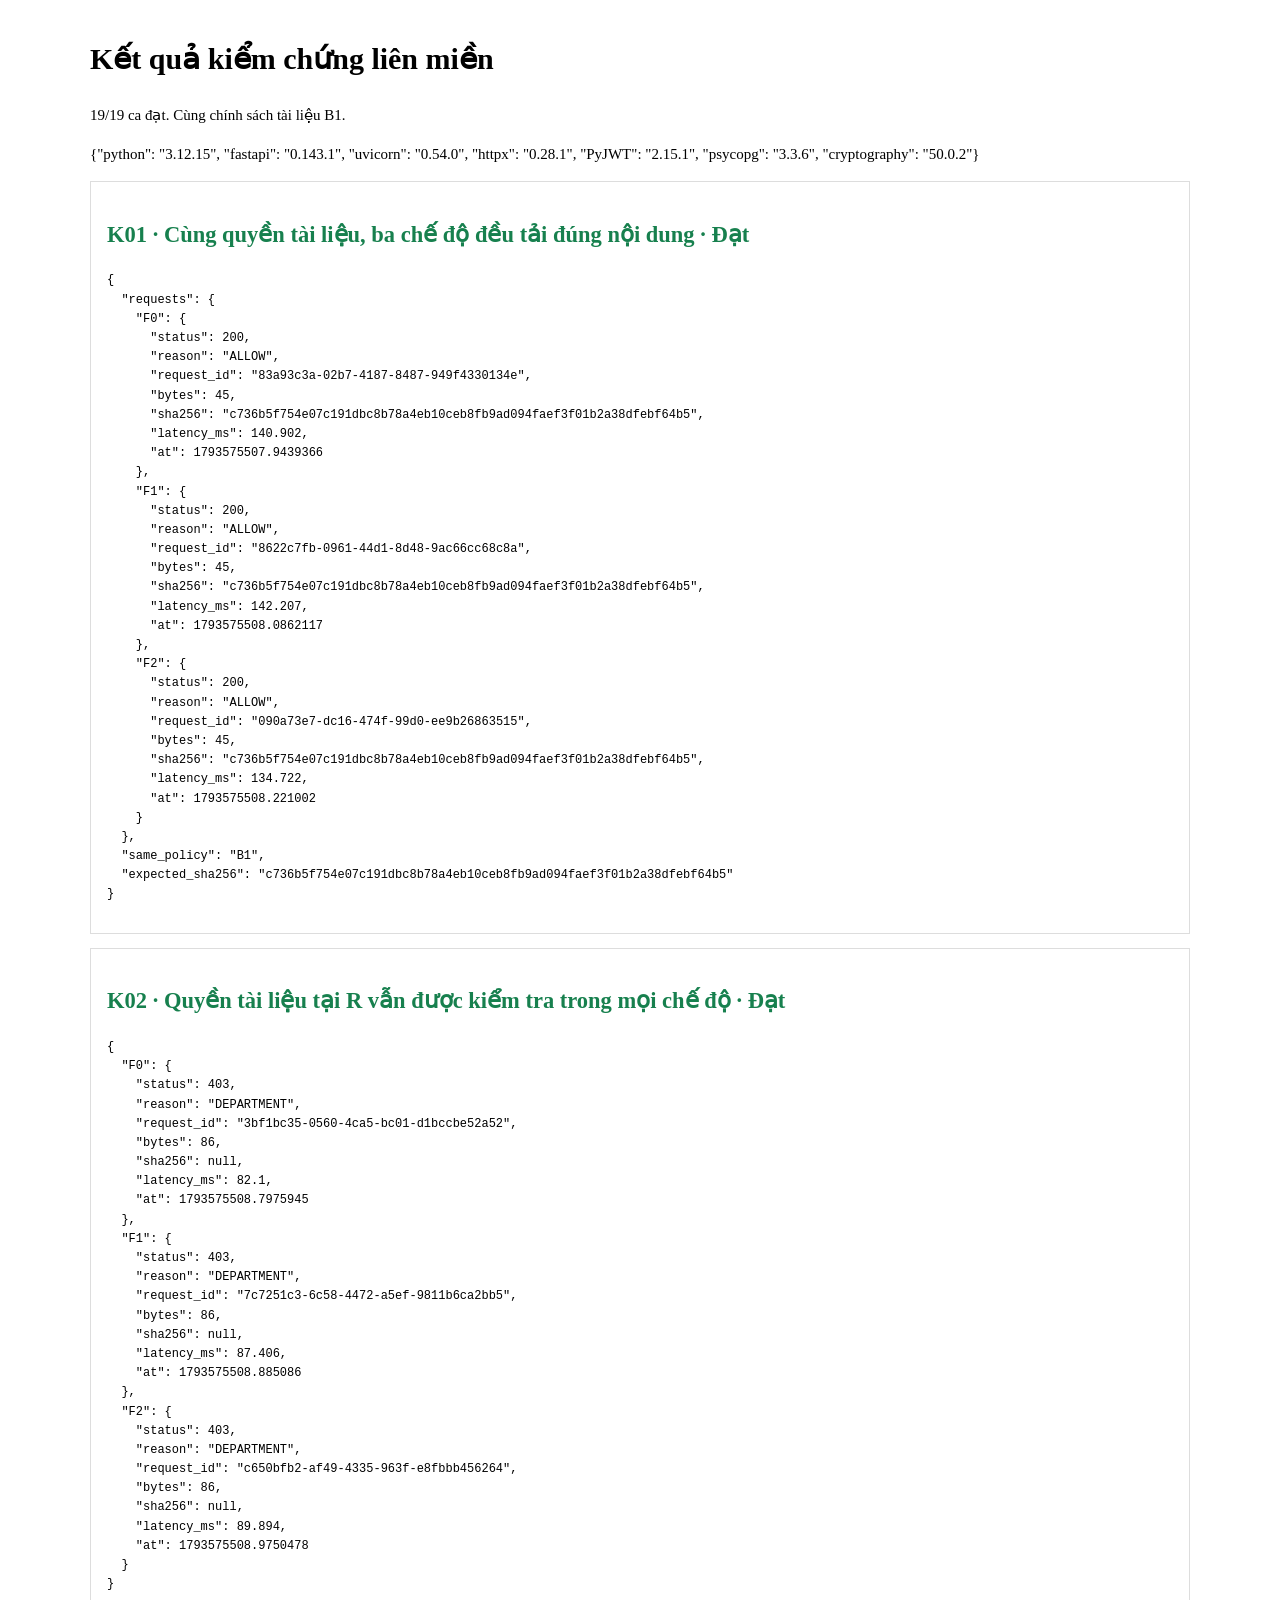
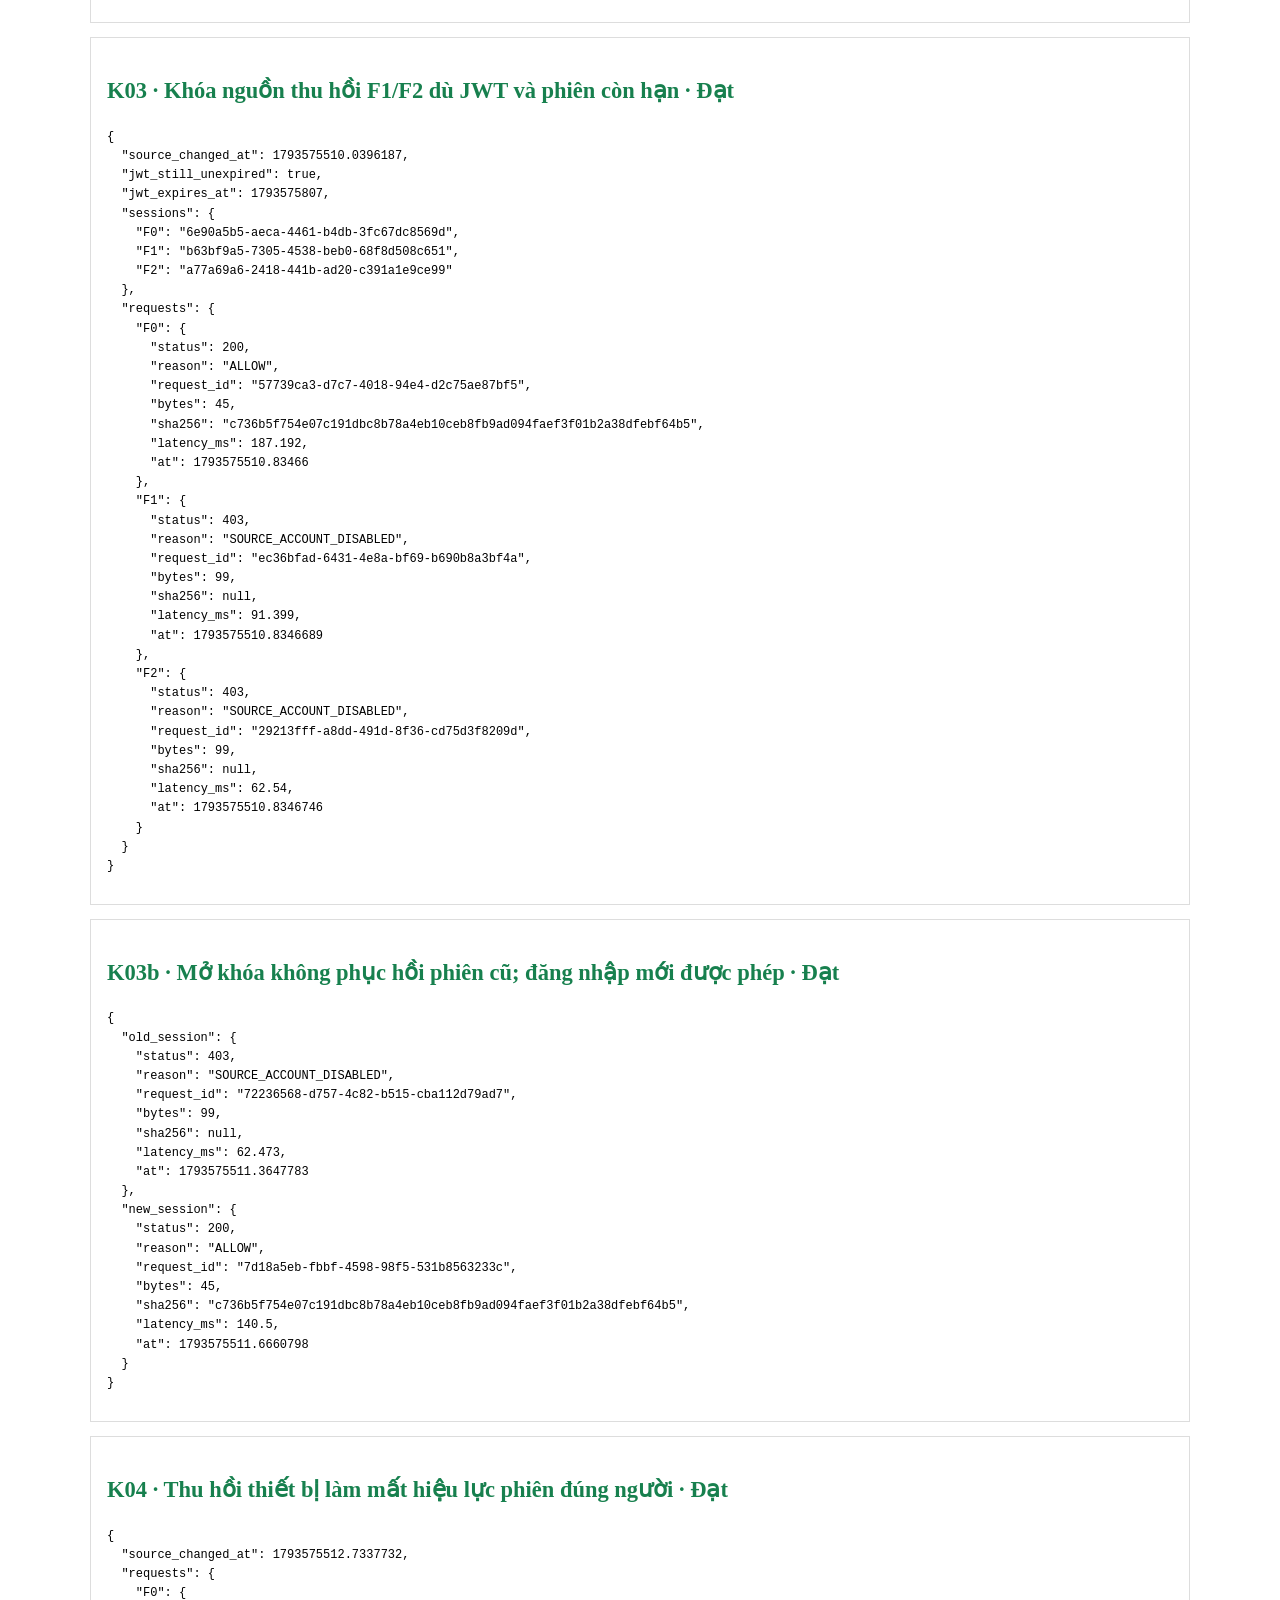
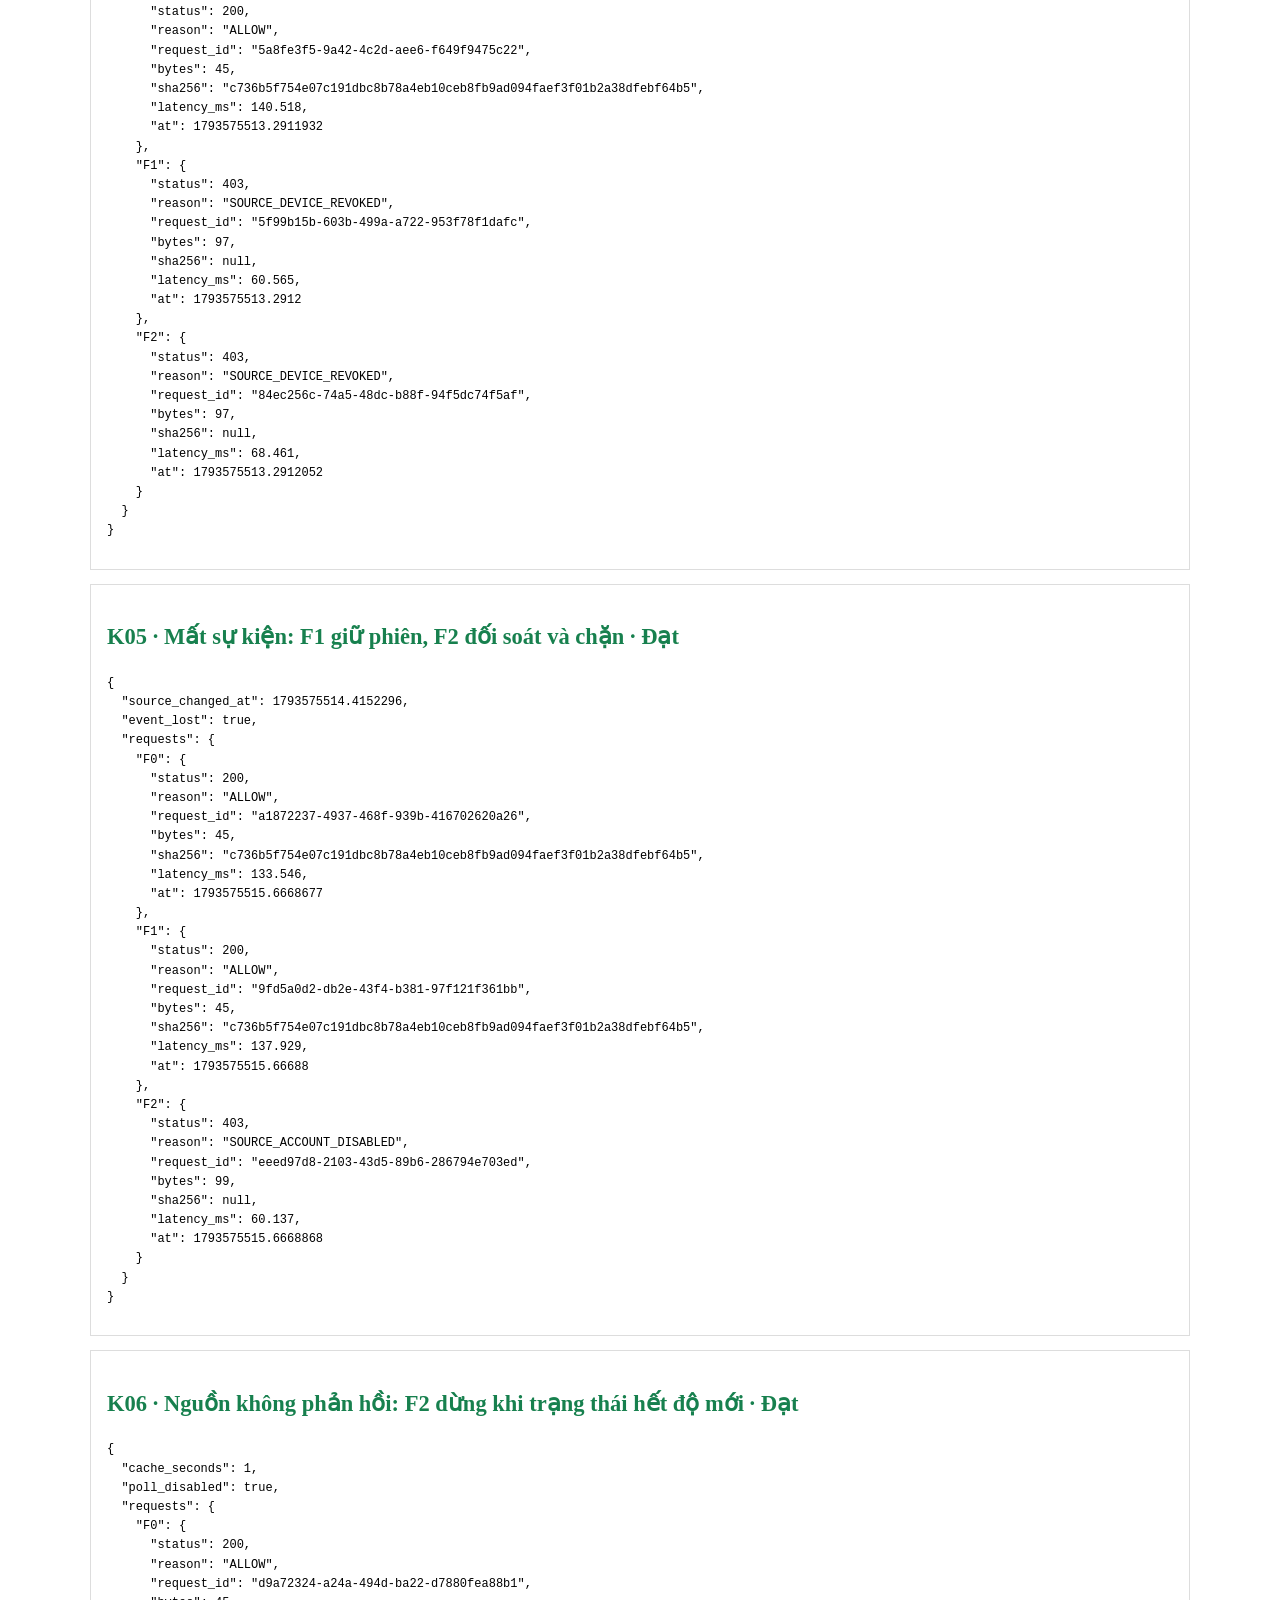
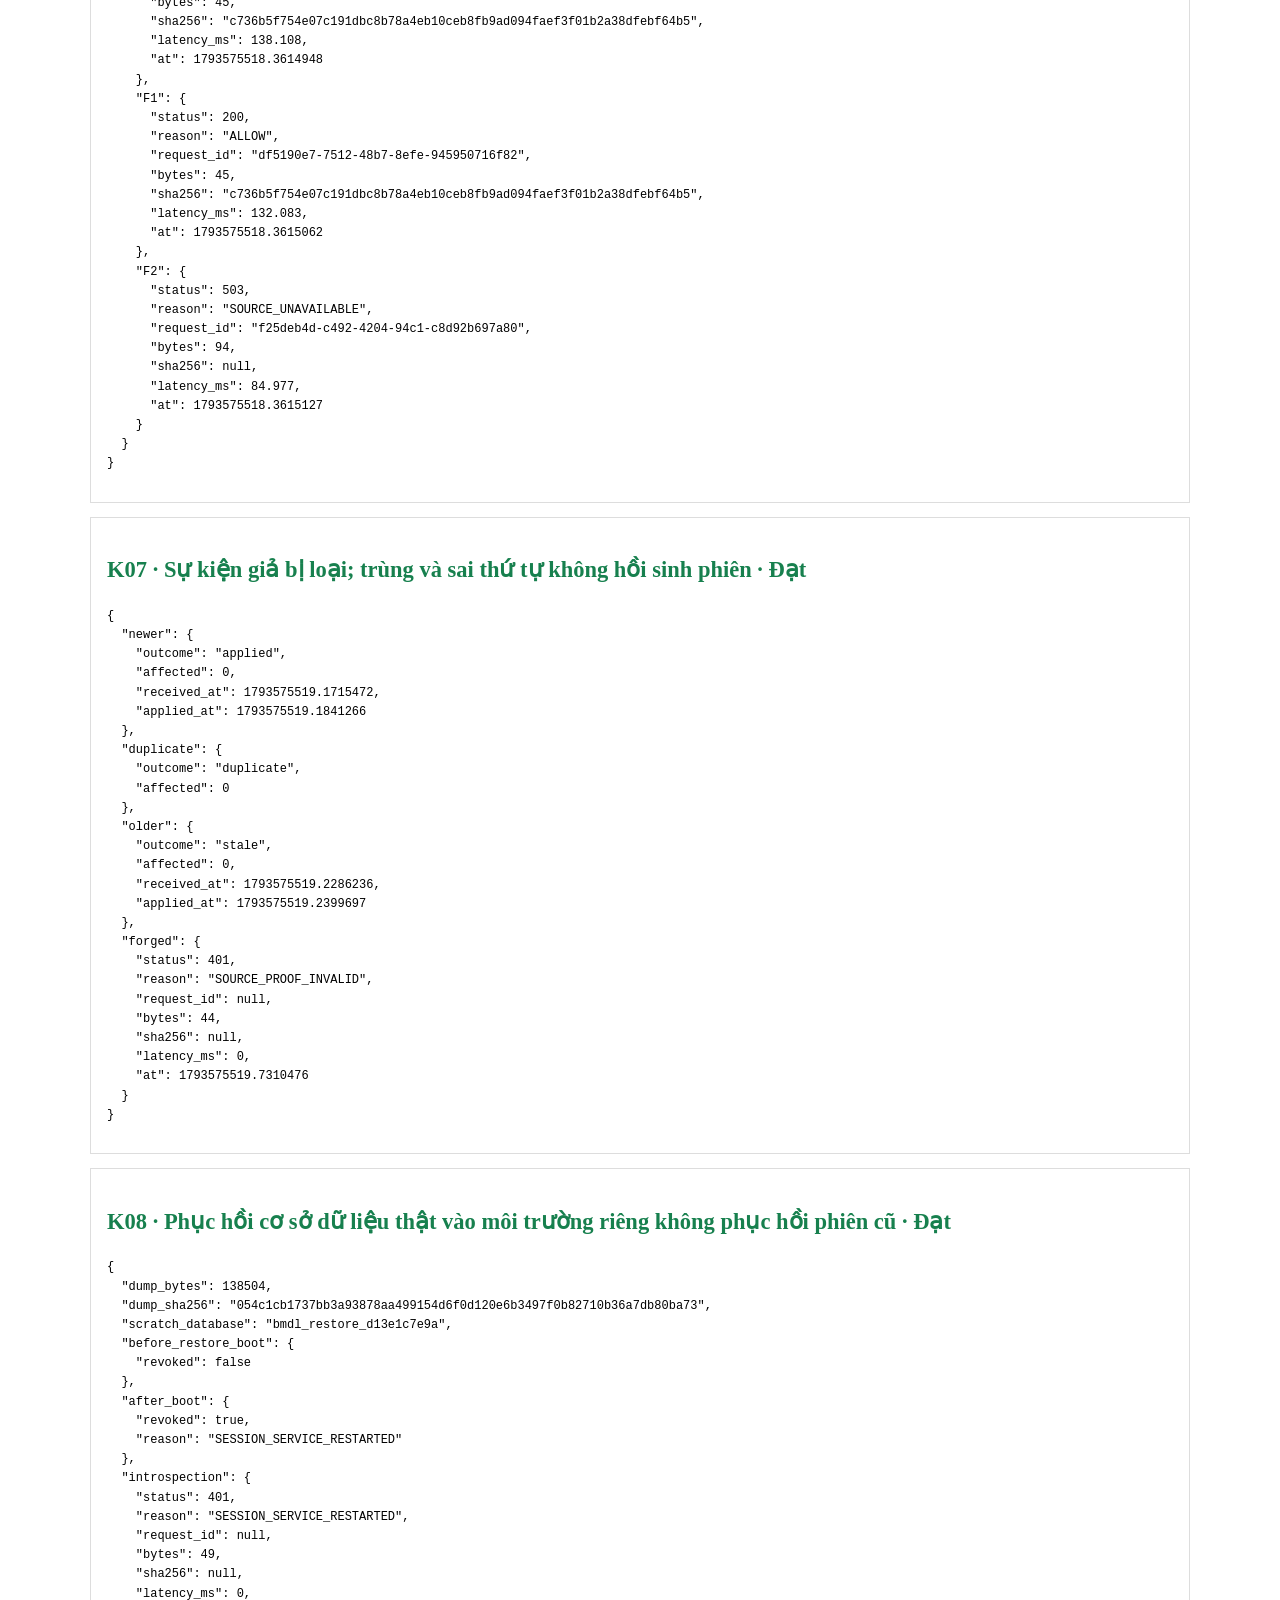
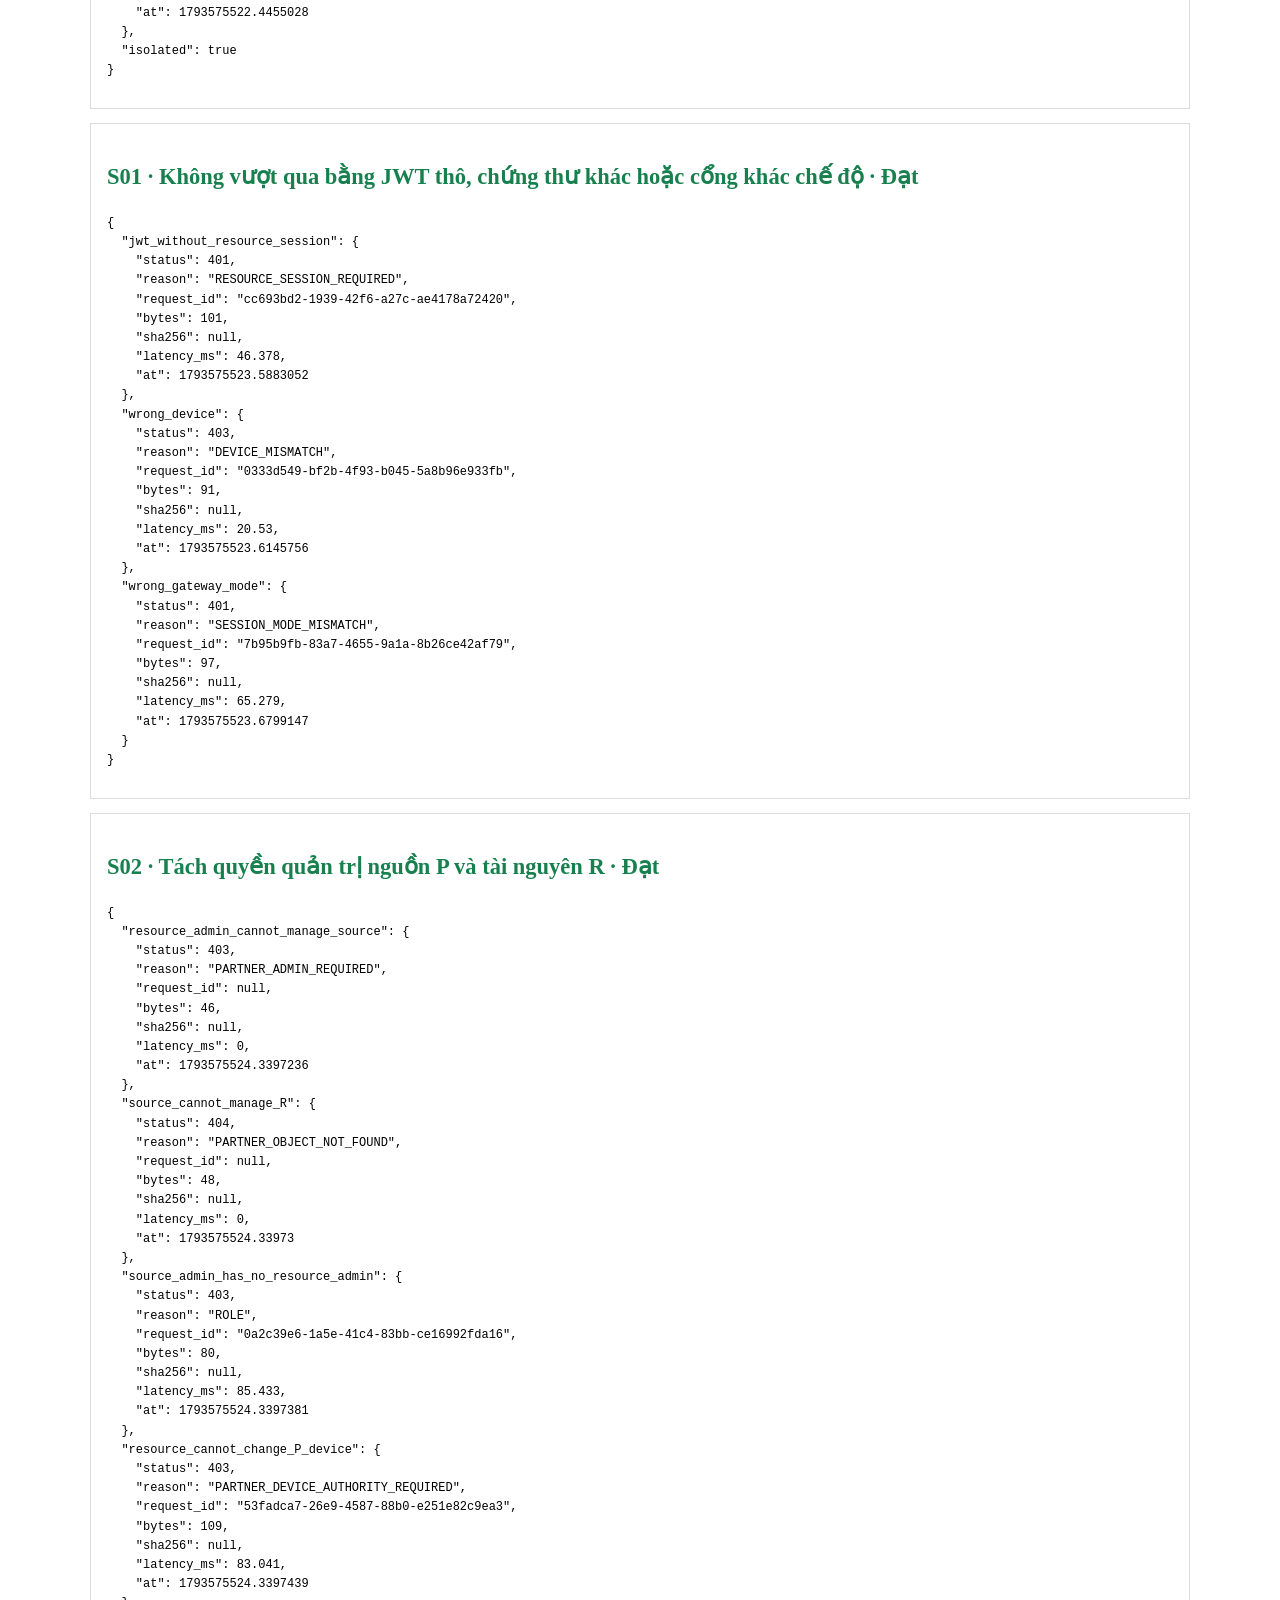
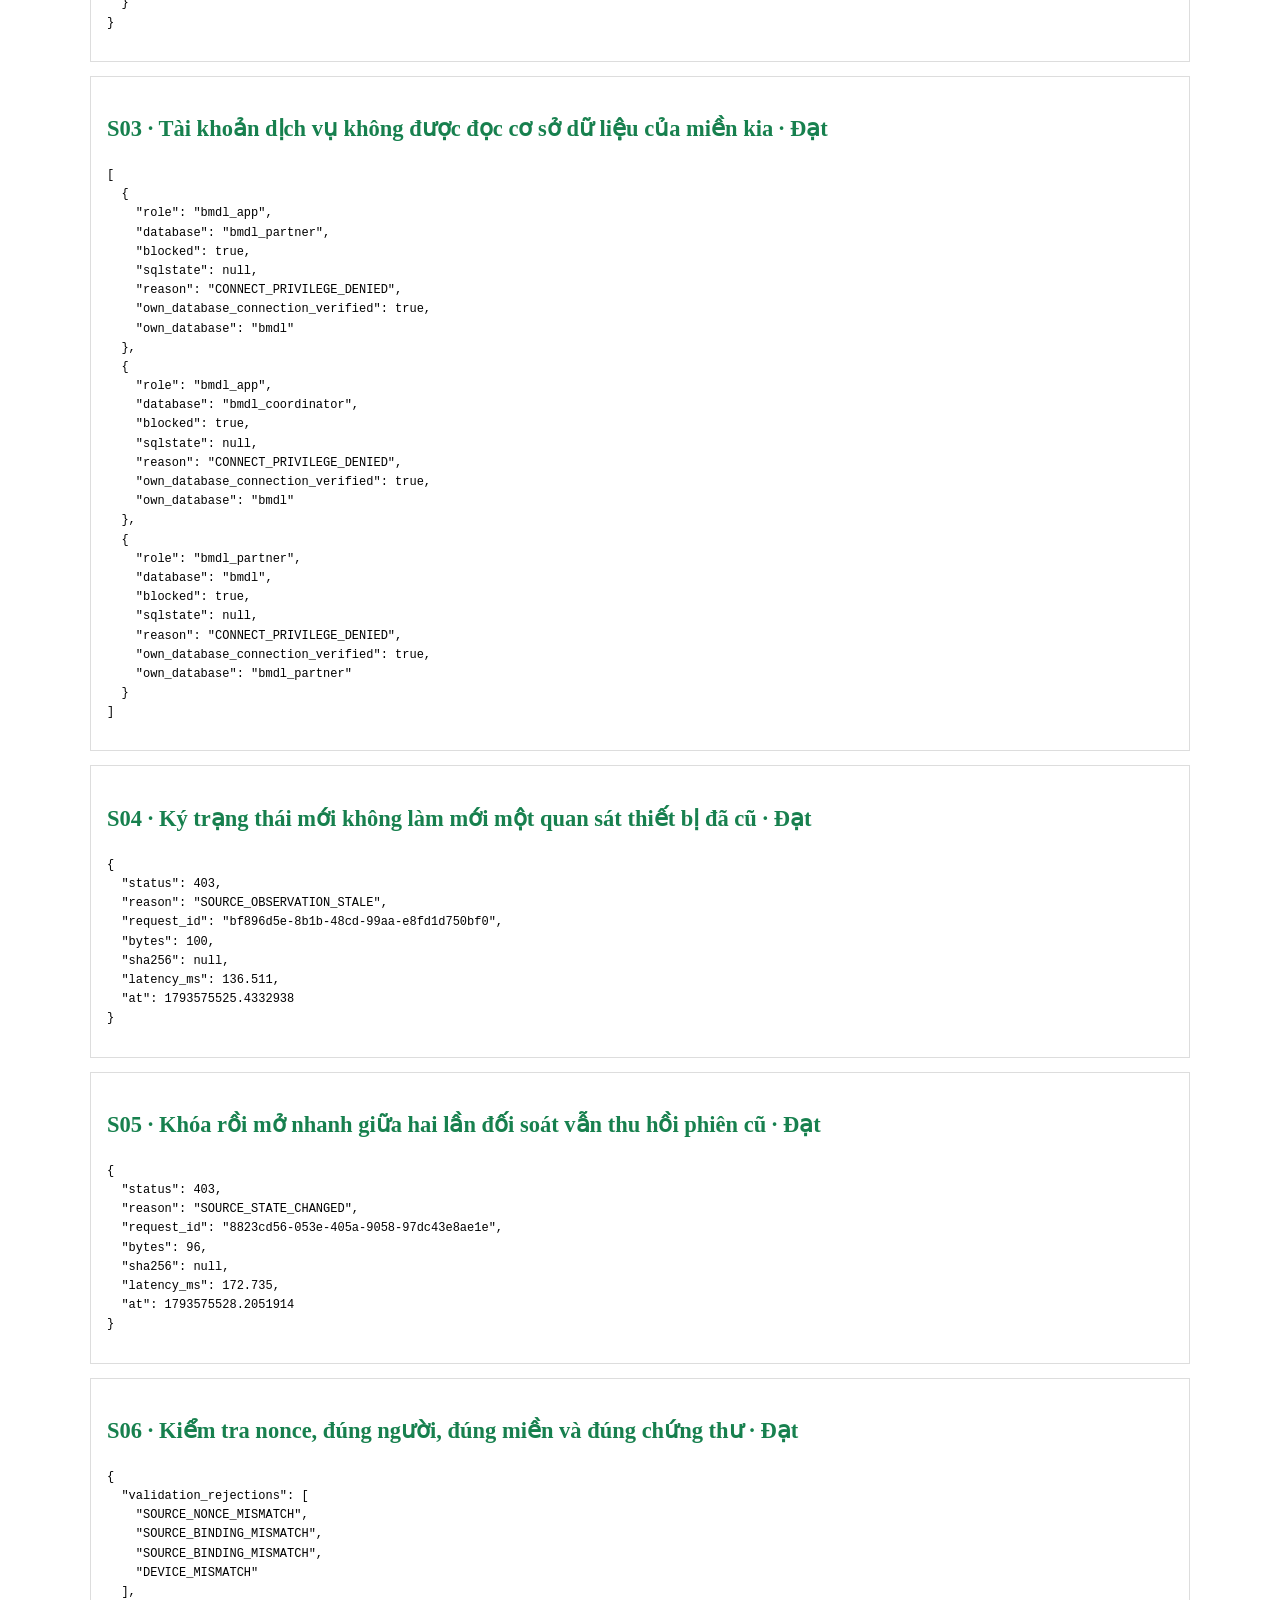
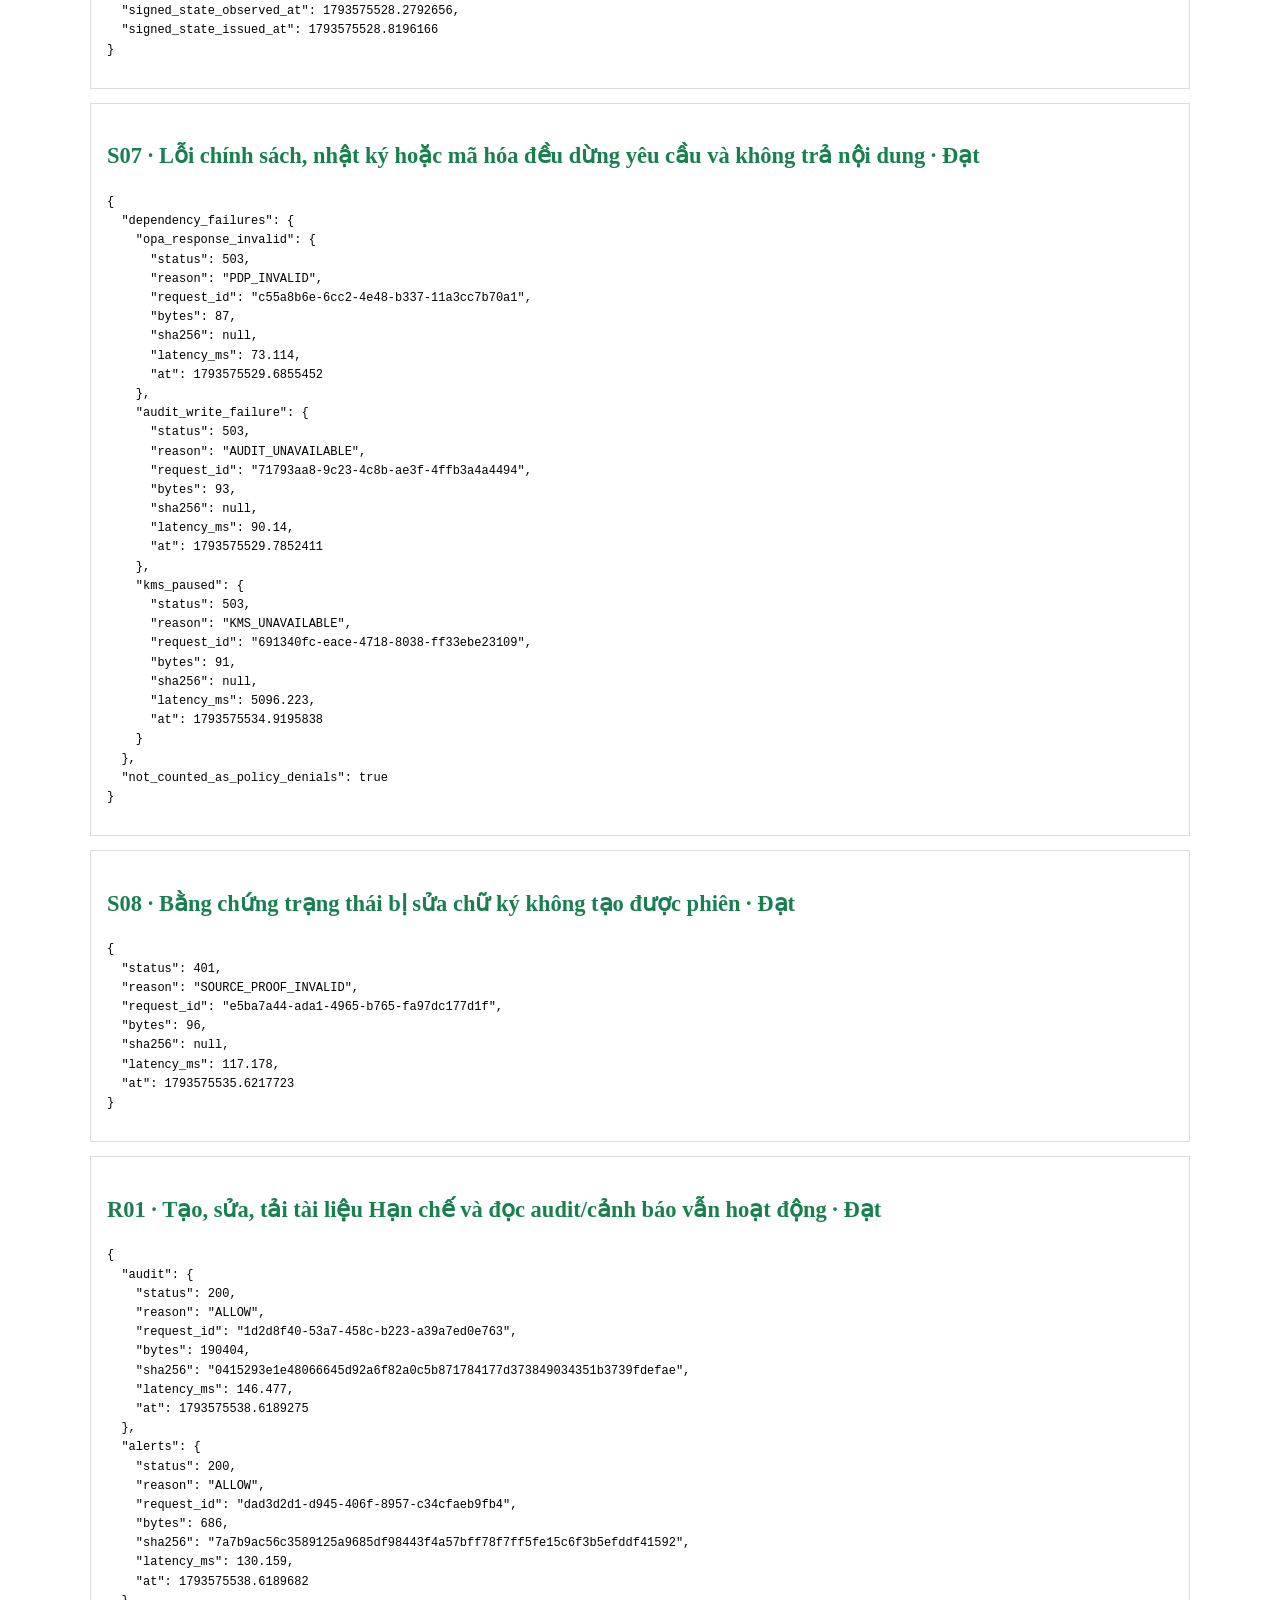
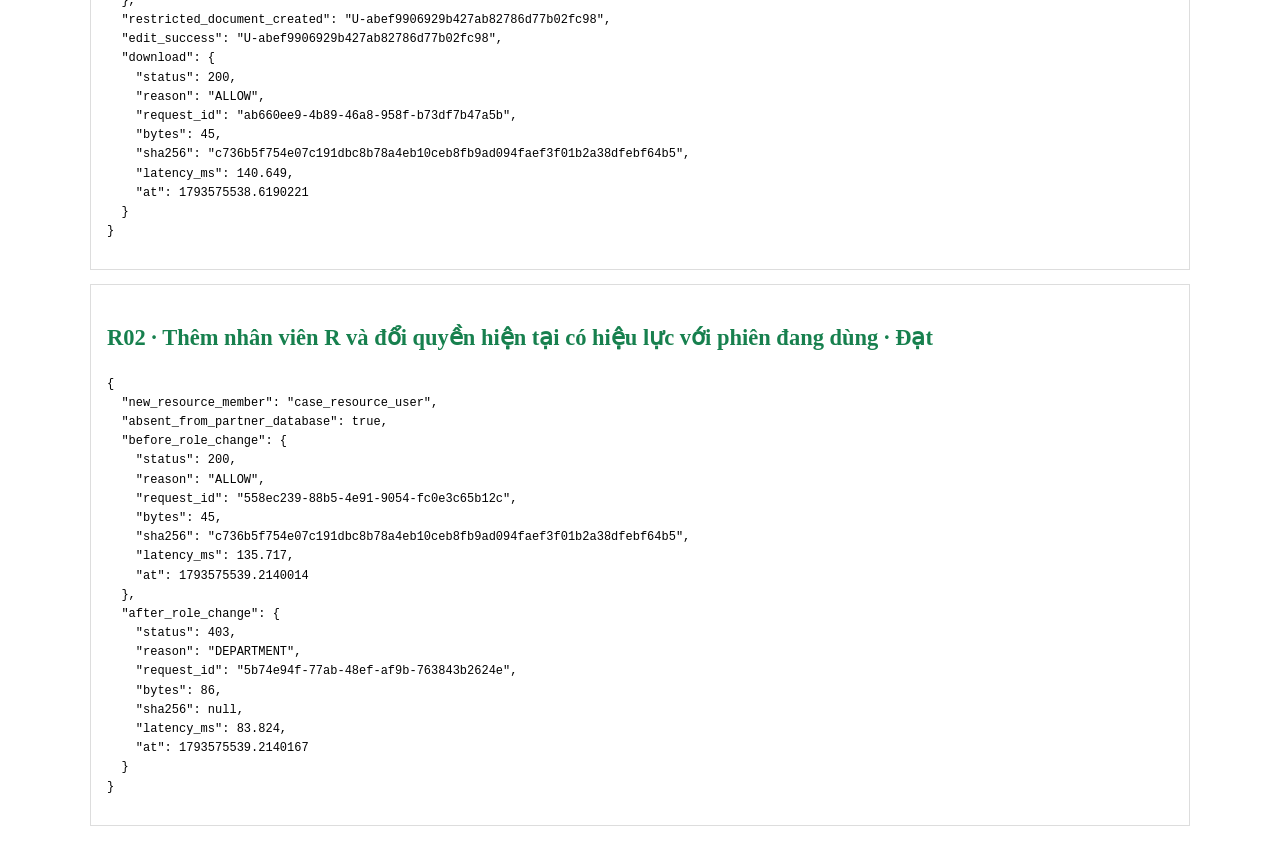
<file: results/federation-latest.html>
<!doctype html><meta charset="utf-8"><title>Kiểm chứng truy cập liên miền</title><style>body{font:15px Segoe UI;max-width:1100px;margin:35px auto;line-height:1.6}article{border:1px solid #ddd;padding:16px;margin:14px 0}pre{white-space:pre-wrap;overflow-wrap:anywhere;font-size:12px}.pass{color:#17804e}.fail{color:#ac3838}</style><h1>Kết quả kiểm chứng liên miền</h1><p>19/19 ca đạt. Cùng chính sách tài liệu B1.</p><p>{&quot;python&quot;: &quot;3.12.15&quot;, &quot;fastapi&quot;: &quot;0.143.1&quot;, &quot;uvicorn&quot;: &quot;0.54.0&quot;, &quot;httpx&quot;: &quot;0.28.1&quot;, &quot;PyJWT&quot;: &quot;2.15.1&quot;, &quot;psycopg&quot;: &quot;3.3.6&quot;, &quot;cryptography&quot;: &quot;50.0.2&quot;}</p><article><h2 class="pass">K01 · Cùng quyền tài liệu, ba chế độ đều tải đúng nội dung · Đạt</h2><pre>{
  &quot;requests&quot;: {
    &quot;F0&quot;: {
      &quot;status&quot;: 200,
      &quot;reason&quot;: &quot;ALLOW&quot;,
      &quot;request_id&quot;: &quot;83a93c3a-02b7-4187-8487-949f4330134e&quot;,
      &quot;bytes&quot;: 45,
      &quot;sha256&quot;: &quot;c736b5f754e07c191dbc8b78a4eb10ceb8fb9ad094faef3f01b2a38dfebf64b5&quot;,
      &quot;latency_ms&quot;: 140.902,
      &quot;at&quot;: 1793575507.9439366
    },
    &quot;F1&quot;: {
      &quot;status&quot;: 200,
      &quot;reason&quot;: &quot;ALLOW&quot;,
      &quot;request_id&quot;: &quot;8622c7fb-0961-44d1-8d48-9ac66cc68c8a&quot;,
      &quot;bytes&quot;: 45,
      &quot;sha256&quot;: &quot;c736b5f754e07c191dbc8b78a4eb10ceb8fb9ad094faef3f01b2a38dfebf64b5&quot;,
      &quot;latency_ms&quot;: 142.207,
      &quot;at&quot;: 1793575508.0862117
    },
    &quot;F2&quot;: {
      &quot;status&quot;: 200,
      &quot;reason&quot;: &quot;ALLOW&quot;,
      &quot;request_id&quot;: &quot;090a73e7-dc16-474f-99d0-ee9b26863515&quot;,
      &quot;bytes&quot;: 45,
      &quot;sha256&quot;: &quot;c736b5f754e07c191dbc8b78a4eb10ceb8fb9ad094faef3f01b2a38dfebf64b5&quot;,
      &quot;latency_ms&quot;: 134.722,
      &quot;at&quot;: 1793575508.221002
    }
  },
  &quot;same_policy&quot;: &quot;B1&quot;,
  &quot;expected_sha256&quot;: &quot;c736b5f754e07c191dbc8b78a4eb10ceb8fb9ad094faef3f01b2a38dfebf64b5&quot;
}</pre></article><article><h2 class="pass">K02 · Quyền tài liệu tại R vẫn được kiểm tra trong mọi chế độ · Đạt</h2><pre>{
  &quot;F0&quot;: {
    &quot;status&quot;: 403,
    &quot;reason&quot;: &quot;DEPARTMENT&quot;,
    &quot;request_id&quot;: &quot;3bf1bc35-0560-4ca5-bc01-d1bccbe52a52&quot;,
    &quot;bytes&quot;: 86,
    &quot;sha256&quot;: null,
    &quot;latency_ms&quot;: 82.1,
    &quot;at&quot;: 1793575508.7975945
  },
  &quot;F1&quot;: {
    &quot;status&quot;: 403,
    &quot;reason&quot;: &quot;DEPARTMENT&quot;,
    &quot;request_id&quot;: &quot;7c7251c3-6c58-4472-a5ef-9811b6ca2bb5&quot;,
    &quot;bytes&quot;: 86,
    &quot;sha256&quot;: null,
    &quot;latency_ms&quot;: 87.406,
    &quot;at&quot;: 1793575508.885086
  },
  &quot;F2&quot;: {
    &quot;status&quot;: 403,
    &quot;reason&quot;: &quot;DEPARTMENT&quot;,
    &quot;request_id&quot;: &quot;c650bfb2-af49-4335-963f-e8fbbb456264&quot;,
    &quot;bytes&quot;: 86,
    &quot;sha256&quot;: null,
    &quot;latency_ms&quot;: 89.894,
    &quot;at&quot;: 1793575508.9750478
  }
}</pre></article><article><h2 class="pass">K03 · Khóa nguồn thu hồi F1/F2 dù JWT và phiên còn hạn · Đạt</h2><pre>{
  &quot;source_changed_at&quot;: 1793575510.0396187,
  &quot;jwt_still_unexpired&quot;: true,
  &quot;jwt_expires_at&quot;: 1793575807,
  &quot;sessions&quot;: {
    &quot;F0&quot;: &quot;6e90a5b5-aeca-4461-b4db-3fc67dc8569d&quot;,
    &quot;F1&quot;: &quot;b63bf9a5-7305-4538-beb0-68f8d508c651&quot;,
    &quot;F2&quot;: &quot;a77a69a6-2418-441b-ad20-c391a1e9ce99&quot;
  },
  &quot;requests&quot;: {
    &quot;F0&quot;: {
      &quot;status&quot;: 200,
      &quot;reason&quot;: &quot;ALLOW&quot;,
      &quot;request_id&quot;: &quot;57739ca3-d7c7-4018-94e4-d2c75ae87bf5&quot;,
      &quot;bytes&quot;: 45,
      &quot;sha256&quot;: &quot;c736b5f754e07c191dbc8b78a4eb10ceb8fb9ad094faef3f01b2a38dfebf64b5&quot;,
      &quot;latency_ms&quot;: 187.192,
      &quot;at&quot;: 1793575510.83466
    },
    &quot;F1&quot;: {
      &quot;status&quot;: 403,
      &quot;reason&quot;: &quot;SOURCE_ACCOUNT_DISABLED&quot;,
      &quot;request_id&quot;: &quot;ec36bfad-6431-4e8a-bf69-b690b8a3bf4a&quot;,
      &quot;bytes&quot;: 99,
      &quot;sha256&quot;: null,
      &quot;latency_ms&quot;: 91.399,
      &quot;at&quot;: 1793575510.8346689
    },
    &quot;F2&quot;: {
      &quot;status&quot;: 403,
      &quot;reason&quot;: &quot;SOURCE_ACCOUNT_DISABLED&quot;,
      &quot;request_id&quot;: &quot;29213fff-a8dd-491d-8f36-cd75d3f8209d&quot;,
      &quot;bytes&quot;: 99,
      &quot;sha256&quot;: null,
      &quot;latency_ms&quot;: 62.54,
      &quot;at&quot;: 1793575510.8346746
    }
  }
}</pre></article><article><h2 class="pass">K03b · Mở khóa không phục hồi phiên cũ; đăng nhập mới được phép · Đạt</h2><pre>{
  &quot;old_session&quot;: {
    &quot;status&quot;: 403,
    &quot;reason&quot;: &quot;SOURCE_ACCOUNT_DISABLED&quot;,
    &quot;request_id&quot;: &quot;72236568-d757-4c82-b515-cba112d79ad7&quot;,
    &quot;bytes&quot;: 99,
    &quot;sha256&quot;: null,
    &quot;latency_ms&quot;: 62.473,
    &quot;at&quot;: 1793575511.3647783
  },
  &quot;new_session&quot;: {
    &quot;status&quot;: 200,
    &quot;reason&quot;: &quot;ALLOW&quot;,
    &quot;request_id&quot;: &quot;7d18a5eb-fbbf-4598-98f5-531b8563233c&quot;,
    &quot;bytes&quot;: 45,
    &quot;sha256&quot;: &quot;c736b5f754e07c191dbc8b78a4eb10ceb8fb9ad094faef3f01b2a38dfebf64b5&quot;,
    &quot;latency_ms&quot;: 140.5,
    &quot;at&quot;: 1793575511.6660798
  }
}</pre></article><article><h2 class="pass">K04 · Thu hồi thiết bị làm mất hiệu lực phiên đúng người · Đạt</h2><pre>{
  &quot;source_changed_at&quot;: 1793575512.7337732,
  &quot;requests&quot;: {
    &quot;F0&quot;: {
      &quot;status&quot;: 200,
      &quot;reason&quot;: &quot;ALLOW&quot;,
      &quot;request_id&quot;: &quot;5a8fe3f5-9a42-4c2d-aee6-f649f9475c22&quot;,
      &quot;bytes&quot;: 45,
      &quot;sha256&quot;: &quot;c736b5f754e07c191dbc8b78a4eb10ceb8fb9ad094faef3f01b2a38dfebf64b5&quot;,
      &quot;latency_ms&quot;: 140.518,
      &quot;at&quot;: 1793575513.2911932
    },
    &quot;F1&quot;: {
      &quot;status&quot;: 403,
      &quot;reason&quot;: &quot;SOURCE_DEVICE_REVOKED&quot;,
      &quot;request_id&quot;: &quot;5f99b15b-603b-499a-a722-953f78f1dafc&quot;,
      &quot;bytes&quot;: 97,
      &quot;sha256&quot;: null,
      &quot;latency_ms&quot;: 60.565,
      &quot;at&quot;: 1793575513.2912
    },
    &quot;F2&quot;: {
      &quot;status&quot;: 403,
      &quot;reason&quot;: &quot;SOURCE_DEVICE_REVOKED&quot;,
      &quot;request_id&quot;: &quot;84ec256c-74a5-48dc-b88f-94f5dc74f5af&quot;,
      &quot;bytes&quot;: 97,
      &quot;sha256&quot;: null,
      &quot;latency_ms&quot;: 68.461,
      &quot;at&quot;: 1793575513.2912052
    }
  }
}</pre></article><article><h2 class="pass">K05 · Mất sự kiện: F1 giữ phiên, F2 đối soát và chặn · Đạt</h2><pre>{
  &quot;source_changed_at&quot;: 1793575514.4152296,
  &quot;event_lost&quot;: true,
  &quot;requests&quot;: {
    &quot;F0&quot;: {
      &quot;status&quot;: 200,
      &quot;reason&quot;: &quot;ALLOW&quot;,
      &quot;request_id&quot;: &quot;a1872237-4937-468f-939b-416702620a26&quot;,
      &quot;bytes&quot;: 45,
      &quot;sha256&quot;: &quot;c736b5f754e07c191dbc8b78a4eb10ceb8fb9ad094faef3f01b2a38dfebf64b5&quot;,
      &quot;latency_ms&quot;: 133.546,
      &quot;at&quot;: 1793575515.6668677
    },
    &quot;F1&quot;: {
      &quot;status&quot;: 200,
      &quot;reason&quot;: &quot;ALLOW&quot;,
      &quot;request_id&quot;: &quot;9fd5a0d2-db2e-43f4-b381-97f121f361bb&quot;,
      &quot;bytes&quot;: 45,
      &quot;sha256&quot;: &quot;c736b5f754e07c191dbc8b78a4eb10ceb8fb9ad094faef3f01b2a38dfebf64b5&quot;,
      &quot;latency_ms&quot;: 137.929,
      &quot;at&quot;: 1793575515.66688
    },
    &quot;F2&quot;: {
      &quot;status&quot;: 403,
      &quot;reason&quot;: &quot;SOURCE_ACCOUNT_DISABLED&quot;,
      &quot;request_id&quot;: &quot;eeed97d8-2103-43d5-89b6-286794e703ed&quot;,
      &quot;bytes&quot;: 99,
      &quot;sha256&quot;: null,
      &quot;latency_ms&quot;: 60.137,
      &quot;at&quot;: 1793575515.6668868
    }
  }
}</pre></article><article><h2 class="pass">K06 · Nguồn không phản hồi: F2 dừng khi trạng thái hết độ mới · Đạt</h2><pre>{
  &quot;cache_seconds&quot;: 1,
  &quot;poll_disabled&quot;: true,
  &quot;requests&quot;: {
    &quot;F0&quot;: {
      &quot;status&quot;: 200,
      &quot;reason&quot;: &quot;ALLOW&quot;,
      &quot;request_id&quot;: &quot;d9a72324-a24a-494d-ba22-d7880fea88b1&quot;,
      &quot;bytes&quot;: 45,
      &quot;sha256&quot;: &quot;c736b5f754e07c191dbc8b78a4eb10ceb8fb9ad094faef3f01b2a38dfebf64b5&quot;,
      &quot;latency_ms&quot;: 138.108,
      &quot;at&quot;: 1793575518.3614948
    },
    &quot;F1&quot;: {
      &quot;status&quot;: 200,
      &quot;reason&quot;: &quot;ALLOW&quot;,
      &quot;request_id&quot;: &quot;df5190e7-7512-48b7-8efe-945950716f82&quot;,
      &quot;bytes&quot;: 45,
      &quot;sha256&quot;: &quot;c736b5f754e07c191dbc8b78a4eb10ceb8fb9ad094faef3f01b2a38dfebf64b5&quot;,
      &quot;latency_ms&quot;: 132.083,
      &quot;at&quot;: 1793575518.3615062
    },
    &quot;F2&quot;: {
      &quot;status&quot;: 503,
      &quot;reason&quot;: &quot;SOURCE_UNAVAILABLE&quot;,
      &quot;request_id&quot;: &quot;f25deb4d-c492-4204-94c1-c8d92b697a80&quot;,
      &quot;bytes&quot;: 94,
      &quot;sha256&quot;: null,
      &quot;latency_ms&quot;: 84.977,
      &quot;at&quot;: 1793575518.3615127
    }
  }
}</pre></article><article><h2 class="pass">K07 · Sự kiện giả bị loại; trùng và sai thứ tự không hồi sinh phiên · Đạt</h2><pre>{
  &quot;newer&quot;: {
    &quot;outcome&quot;: &quot;applied&quot;,
    &quot;affected&quot;: 0,
    &quot;received_at&quot;: 1793575519.1715472,
    &quot;applied_at&quot;: 1793575519.1841266
  },
  &quot;duplicate&quot;: {
    &quot;outcome&quot;: &quot;duplicate&quot;,
    &quot;affected&quot;: 0
  },
  &quot;older&quot;: {
    &quot;outcome&quot;: &quot;stale&quot;,
    &quot;affected&quot;: 0,
    &quot;received_at&quot;: 1793575519.2286236,
    &quot;applied_at&quot;: 1793575519.2399697
  },
  &quot;forged&quot;: {
    &quot;status&quot;: 401,
    &quot;reason&quot;: &quot;SOURCE_PROOF_INVALID&quot;,
    &quot;request_id&quot;: null,
    &quot;bytes&quot;: 44,
    &quot;sha256&quot;: null,
    &quot;latency_ms&quot;: 0,
    &quot;at&quot;: 1793575519.7310476
  }
}</pre></article><article><h2 class="pass">K08 · Phục hồi cơ sở dữ liệu thật vào môi trường riêng không phục hồi phiên cũ · Đạt</h2><pre>{
  &quot;dump_bytes&quot;: 138504,
  &quot;dump_sha256&quot;: &quot;054c1cb1737bb3a93878aa499154d6f0d120e6b3497f0b82710b36a7db80ba73&quot;,
  &quot;scratch_database&quot;: &quot;bmdl_restore_d13e1c7e9a&quot;,
  &quot;before_restore_boot&quot;: {
    &quot;revoked&quot;: false
  },
  &quot;after_boot&quot;: {
    &quot;revoked&quot;: true,
    &quot;reason&quot;: &quot;SESSION_SERVICE_RESTARTED&quot;
  },
  &quot;introspection&quot;: {
    &quot;status&quot;: 401,
    &quot;reason&quot;: &quot;SESSION_SERVICE_RESTARTED&quot;,
    &quot;request_id&quot;: null,
    &quot;bytes&quot;: 49,
    &quot;sha256&quot;: null,
    &quot;latency_ms&quot;: 0,
    &quot;at&quot;: 1793575522.4455028
  },
  &quot;isolated&quot;: true
}</pre></article><article><h2 class="pass">S01 · Không vượt qua bằng JWT thô, chứng thư khác hoặc cổng khác chế độ · Đạt</h2><pre>{
  &quot;jwt_without_resource_session&quot;: {
    &quot;status&quot;: 401,
    &quot;reason&quot;: &quot;RESOURCE_SESSION_REQUIRED&quot;,
    &quot;request_id&quot;: &quot;cc693bd2-1939-42f6-a27c-ae4178a72420&quot;,
    &quot;bytes&quot;: 101,
    &quot;sha256&quot;: null,
    &quot;latency_ms&quot;: 46.378,
    &quot;at&quot;: 1793575523.5883052
  },
  &quot;wrong_device&quot;: {
    &quot;status&quot;: 403,
    &quot;reason&quot;: &quot;DEVICE_MISMATCH&quot;,
    &quot;request_id&quot;: &quot;0333d549-bf2b-4f93-b045-5a8b96e933fb&quot;,
    &quot;bytes&quot;: 91,
    &quot;sha256&quot;: null,
    &quot;latency_ms&quot;: 20.53,
    &quot;at&quot;: 1793575523.6145756
  },
  &quot;wrong_gateway_mode&quot;: {
    &quot;status&quot;: 401,
    &quot;reason&quot;: &quot;SESSION_MODE_MISMATCH&quot;,
    &quot;request_id&quot;: &quot;7b95b9fb-83a7-4655-9a1a-8b26ce42af79&quot;,
    &quot;bytes&quot;: 97,
    &quot;sha256&quot;: null,
    &quot;latency_ms&quot;: 65.279,
    &quot;at&quot;: 1793575523.6799147
  }
}</pre></article><article><h2 class="pass">S02 · Tách quyền quản trị nguồn P và tài nguyên R · Đạt</h2><pre>{
  &quot;resource_admin_cannot_manage_source&quot;: {
    &quot;status&quot;: 403,
    &quot;reason&quot;: &quot;PARTNER_ADMIN_REQUIRED&quot;,
    &quot;request_id&quot;: null,
    &quot;bytes&quot;: 46,
    &quot;sha256&quot;: null,
    &quot;latency_ms&quot;: 0,
    &quot;at&quot;: 1793575524.3397236
  },
  &quot;source_cannot_manage_R&quot;: {
    &quot;status&quot;: 404,
    &quot;reason&quot;: &quot;PARTNER_OBJECT_NOT_FOUND&quot;,
    &quot;request_id&quot;: null,
    &quot;bytes&quot;: 48,
    &quot;sha256&quot;: null,
    &quot;latency_ms&quot;: 0,
    &quot;at&quot;: 1793575524.33973
  },
  &quot;source_admin_has_no_resource_admin&quot;: {
    &quot;status&quot;: 403,
    &quot;reason&quot;: &quot;ROLE&quot;,
    &quot;request_id&quot;: &quot;0a2c39e6-1a5e-41c4-83bb-ce16992fda16&quot;,
    &quot;bytes&quot;: 80,
    &quot;sha256&quot;: null,
    &quot;latency_ms&quot;: 85.433,
    &quot;at&quot;: 1793575524.3397381
  },
  &quot;resource_cannot_change_P_device&quot;: {
    &quot;status&quot;: 403,
    &quot;reason&quot;: &quot;PARTNER_DEVICE_AUTHORITY_REQUIRED&quot;,
    &quot;request_id&quot;: &quot;53fadca7-26e9-4587-88b0-e251e82c9ea3&quot;,
    &quot;bytes&quot;: 109,
    &quot;sha256&quot;: null,
    &quot;latency_ms&quot;: 83.041,
    &quot;at&quot;: 1793575524.3397439
  }
}</pre></article><article><h2 class="pass">S03 · Tài khoản dịch vụ không được đọc cơ sở dữ liệu của miền kia · Đạt</h2><pre>[
  {
    &quot;role&quot;: &quot;bmdl_app&quot;,
    &quot;database&quot;: &quot;bmdl_partner&quot;,
    &quot;blocked&quot;: true,
    &quot;sqlstate&quot;: null,
    &quot;reason&quot;: &quot;CONNECT_PRIVILEGE_DENIED&quot;,
    &quot;own_database_connection_verified&quot;: true,
    &quot;own_database&quot;: &quot;bmdl&quot;
  },
  {
    &quot;role&quot;: &quot;bmdl_app&quot;,
    &quot;database&quot;: &quot;bmdl_coordinator&quot;,
    &quot;blocked&quot;: true,
    &quot;sqlstate&quot;: null,
    &quot;reason&quot;: &quot;CONNECT_PRIVILEGE_DENIED&quot;,
    &quot;own_database_connection_verified&quot;: true,
    &quot;own_database&quot;: &quot;bmdl&quot;
  },
  {
    &quot;role&quot;: &quot;bmdl_partner&quot;,
    &quot;database&quot;: &quot;bmdl&quot;,
    &quot;blocked&quot;: true,
    &quot;sqlstate&quot;: null,
    &quot;reason&quot;: &quot;CONNECT_PRIVILEGE_DENIED&quot;,
    &quot;own_database_connection_verified&quot;: true,
    &quot;own_database&quot;: &quot;bmdl_partner&quot;
  }
]</pre></article><article><h2 class="pass">S04 · Ký trạng thái mới không làm mới một quan sát thiết bị đã cũ · Đạt</h2><pre>{
  &quot;status&quot;: 403,
  &quot;reason&quot;: &quot;SOURCE_OBSERVATION_STALE&quot;,
  &quot;request_id&quot;: &quot;bf896d5e-8b1b-48cd-99aa-e8fd1d750bf0&quot;,
  &quot;bytes&quot;: 100,
  &quot;sha256&quot;: null,
  &quot;latency_ms&quot;: 136.511,
  &quot;at&quot;: 1793575525.4332938
}</pre></article><article><h2 class="pass">S05 · Khóa rồi mở nhanh giữa hai lần đối soát vẫn thu hồi phiên cũ · Đạt</h2><pre>{
  &quot;status&quot;: 403,
  &quot;reason&quot;: &quot;SOURCE_STATE_CHANGED&quot;,
  &quot;request_id&quot;: &quot;8823cd56-053e-405a-9058-97dc43e8ae1e&quot;,
  &quot;bytes&quot;: 96,
  &quot;sha256&quot;: null,
  &quot;latency_ms&quot;: 172.735,
  &quot;at&quot;: 1793575528.2051914
}</pre></article><article><h2 class="pass">S06 · Kiểm tra nonce, đúng người, đúng miền và đúng chứng thư · Đạt</h2><pre>{
  &quot;validation_rejections&quot;: [
    &quot;SOURCE_NONCE_MISMATCH&quot;,
    &quot;SOURCE_BINDING_MISMATCH&quot;,
    &quot;SOURCE_BINDING_MISMATCH&quot;,
    &quot;DEVICE_MISMATCH&quot;
  ],
  &quot;signed_state_observed_at&quot;: 1793575528.2792656,
  &quot;signed_state_issued_at&quot;: 1793575528.8196166
}</pre></article><article><h2 class="pass">S07 · Lỗi chính sách, nhật ký hoặc mã hóa đều dừng yêu cầu và không trả nội dung · Đạt</h2><pre>{
  &quot;dependency_failures&quot;: {
    &quot;opa_response_invalid&quot;: {
      &quot;status&quot;: 503,
      &quot;reason&quot;: &quot;PDP_INVALID&quot;,
      &quot;request_id&quot;: &quot;c55a8b6e-6cc2-4e48-b337-11a3cc7b70a1&quot;,
      &quot;bytes&quot;: 87,
      &quot;sha256&quot;: null,
      &quot;latency_ms&quot;: 73.114,
      &quot;at&quot;: 1793575529.6855452
    },
    &quot;audit_write_failure&quot;: {
      &quot;status&quot;: 503,
      &quot;reason&quot;: &quot;AUDIT_UNAVAILABLE&quot;,
      &quot;request_id&quot;: &quot;71793aa8-9c23-4c8b-ae3f-4ffb3a4a4494&quot;,
      &quot;bytes&quot;: 93,
      &quot;sha256&quot;: null,
      &quot;latency_ms&quot;: 90.14,
      &quot;at&quot;: 1793575529.7852411
    },
    &quot;kms_paused&quot;: {
      &quot;status&quot;: 503,
      &quot;reason&quot;: &quot;KMS_UNAVAILABLE&quot;,
      &quot;request_id&quot;: &quot;691340fc-eace-4718-8038-ff33ebe23109&quot;,
      &quot;bytes&quot;: 91,
      &quot;sha256&quot;: null,
      &quot;latency_ms&quot;: 5096.223,
      &quot;at&quot;: 1793575534.9195838
    }
  },
  &quot;not_counted_as_policy_denials&quot;: true
}</pre></article><article><h2 class="pass">S08 · Bằng chứng trạng thái bị sửa chữ ký không tạo được phiên · Đạt</h2><pre>{
  &quot;status&quot;: 401,
  &quot;reason&quot;: &quot;SOURCE_PROOF_INVALID&quot;,
  &quot;request_id&quot;: &quot;e5ba7a44-ada1-4965-b765-fa97dc177d1f&quot;,
  &quot;bytes&quot;: 96,
  &quot;sha256&quot;: null,
  &quot;latency_ms&quot;: 117.178,
  &quot;at&quot;: 1793575535.6217723
}</pre></article><article><h2 class="pass">R01 · Tạo, sửa, tải tài liệu Hạn chế và đọc audit/cảnh báo vẫn hoạt động · Đạt</h2><pre>{
  &quot;audit&quot;: {
    &quot;status&quot;: 200,
    &quot;reason&quot;: &quot;ALLOW&quot;,
    &quot;request_id&quot;: &quot;1d2d8f40-53a7-458c-b223-a39a7ed0e763&quot;,
    &quot;bytes&quot;: 190404,
    &quot;sha256&quot;: &quot;0415293e1e48066645d92a6f82a0c5b871784177d373849034351b3739fdefae&quot;,
    &quot;latency_ms&quot;: 146.477,
    &quot;at&quot;: 1793575538.6189275
  },
  &quot;alerts&quot;: {
    &quot;status&quot;: 200,
    &quot;reason&quot;: &quot;ALLOW&quot;,
    &quot;request_id&quot;: &quot;dad3d2d1-d945-406f-8957-c34cfaeb9fb4&quot;,
    &quot;bytes&quot;: 686,
    &quot;sha256&quot;: &quot;7a7b9ac56c3589125a9685df98443f4a57bff78f7ff5fe15c6f3b5efddf41592&quot;,
    &quot;latency_ms&quot;: 130.159,
    &quot;at&quot;: 1793575538.6189682
  },
  &quot;restricted_document_created&quot;: &quot;U-abef9906929b427ab82786d77b02fc98&quot;,
  &quot;edit_success&quot;: &quot;U-abef9906929b427ab82786d77b02fc98&quot;,
  &quot;download&quot;: {
    &quot;status&quot;: 200,
    &quot;reason&quot;: &quot;ALLOW&quot;,
    &quot;request_id&quot;: &quot;ab660ee9-4b89-46a8-958f-b73df7b47a5b&quot;,
    &quot;bytes&quot;: 45,
    &quot;sha256&quot;: &quot;c736b5f754e07c191dbc8b78a4eb10ceb8fb9ad094faef3f01b2a38dfebf64b5&quot;,
    &quot;latency_ms&quot;: 140.649,
    &quot;at&quot;: 1793575538.6190221
  }
}</pre></article><article><h2 class="pass">R02 · Thêm nhân viên R và đổi quyền hiện tại có hiệu lực với phiên đang dùng · Đạt</h2><pre>{
  &quot;new_resource_member&quot;: &quot;case_resource_user&quot;,
  &quot;absent_from_partner_database&quot;: true,
  &quot;before_role_change&quot;: {
    &quot;status&quot;: 200,
    &quot;reason&quot;: &quot;ALLOW&quot;,
    &quot;request_id&quot;: &quot;558ec239-88b5-4e91-9054-fc0e3c65b12c&quot;,
    &quot;bytes&quot;: 45,
    &quot;sha256&quot;: &quot;c736b5f754e07c191dbc8b78a4eb10ceb8fb9ad094faef3f01b2a38dfebf64b5&quot;,
    &quot;latency_ms&quot;: 135.717,
    &quot;at&quot;: 1793575539.2140014
  },
  &quot;after_role_change&quot;: {
    &quot;status&quot;: 403,
    &quot;reason&quot;: &quot;DEPARTMENT&quot;,
    &quot;request_id&quot;: &quot;5b74e94f-77ab-48ef-af9b-763843b2624e&quot;,
    &quot;bytes&quot;: 86,
    &quot;sha256&quot;: null,
    &quot;latency_ms&quot;: 83.824,
    &quot;at&quot;: 1793575539.2140167
  }
}</pre></article>
</file>
